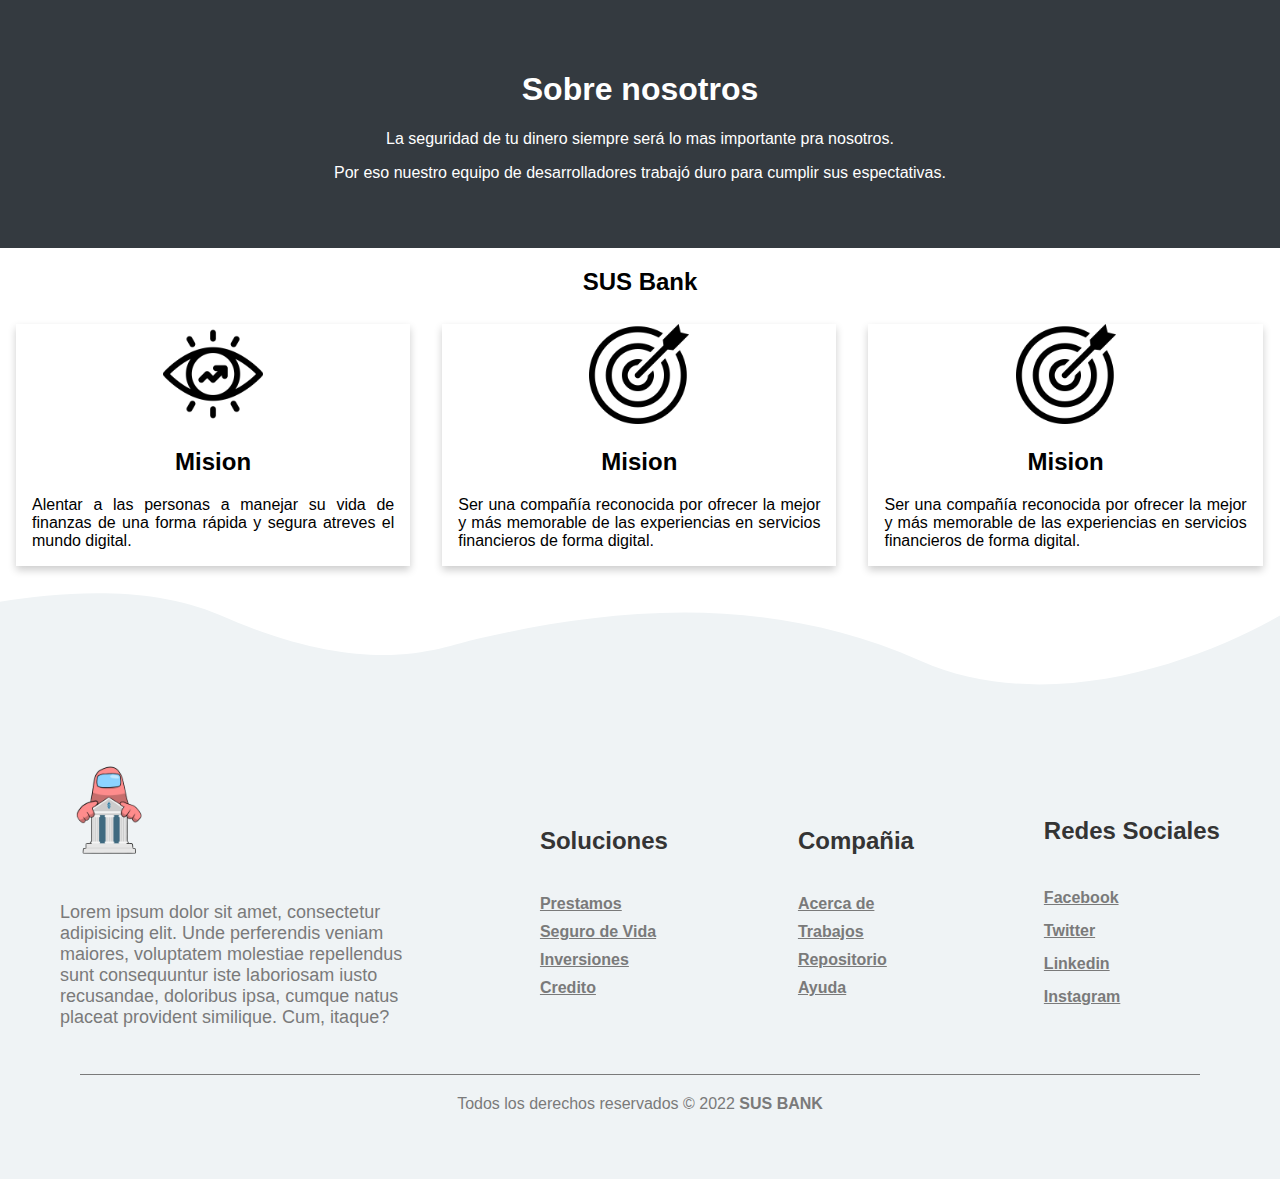
<file: SUSBank/vista/sobre.html>
<!DOCTYPE html>
<html>
<head>
        <meta name="viewport" content="width=device-width, initial-scale=1">
        <link rel="stylesheet" href="../configuracion/css/estilos_sobre.css">
        <title>SUS Bank</title>
</head>
<body>

<div class="about-section">
  <h1>Sobre nosotros</h1>
  <p>La seguridad de tu dinero siempre será lo mas importante pra nosotros.</p>
  <p>Por eso  nuestro equipo de desarrolladores trabajó duro para cumplir sus espectativas.</p>
</div>

<h2 style="text-align:center">SUS Bank</h2>
<div class="row">
  <div class="column">
    <div class="card">
      <div align="center"><img src="../img/vision.jpg" alt="logo" alt="Jane"  width="100" height="100"></div> 
      <div class="container">
        <h2 align="center">Mision</h2>     
        <p class="texto-justificado">Alentar a las personas a manejar su vida de finanzas de una forma rápida y segura atreves el mundo digital.</p>
      </div>
    </div>
  </div>

  <div class="column">
     <div class="card">
      <div align="center"><img src="../img/mision.png" alt="logo" alt="Jane" width="100" height="100"></div> 
      <div class="container">
        <h2 align="center">Mision</h2>     
        <p class="texto-justificado" >Ser una compañía reconocida por ofrecer la mejor  y más memorable de las experiencias en servicios financieros de forma digital.</p>
      </div>
    </div>
  </div>
  <div class="column">
     <div class="card">
      <div align="center"><img src="../img/mision.png" alt="logo" alt="Jane" width="100" height="100"></div> 
      <div class="container">
        <h2 align="center">Mision</h2>     
        <p class="texto-justificado" >Ser una compañía reconocida por ofrecer la mejor  y más memorable de las experiencias en servicios financieros de forma digital.</p>
      </div>
    </div>
  </div> 
</div>
 
    <!-- Pie de Pagina -->
    <footer>
        <div class="container__footer">
            <div class="box__footer">
                <div class="logo">
                    <img src="../img/logo.png" alt="">
                </div>
                <div class="terms">
                    <p>Lorem ipsum dolor sit amet, consectetur adipisicing elit. Unde perferendis veniam maiores, voluptatem molestiae repellendus 
                    sunt consequuntur iste laboriosam iusto recusandae, doloribus ipsa, cumque natus placeat provident similique. Cum, itaque?</p>
                </div>
            </div>
            <div class="box__footer">
                <h2>Soluciones</h2>
                <a href="#">Prestamos</a>
                <a href="#">Seguro de Vida</a>
                <a href="#">Inversiones</a>
                <a href="#">Credito</a>
            </div>
            <div class="box__footer">
                <h2>Compañia</h2>
                <a href="#">Acerca de </a>
                <a href="#">Trabajos</a>
                <a href="#">Repositorio</a>
                <a href="#">Ayuda</a>
            </div>
            <div class="box__footer">
                <h2>Redes Sociales</h2>
                <a href="#"> <i class="fab fa-facebook-square"></i> Facebook</a>
                <a href="#"><i class="fab fa-twitter-square"></i> Twitter</a>
                <a href="#"><i class="fab fa-linkedin"></i> Linkedin</a>
                <a href="#"><i class="fab fa-instagram-square"></i> Instagram</a>
            </div>
        </div>
        <div class="box__copyright">
            <hr>
            <p>Todos los derechos reservados © 2022 <b>SUS BANK</b></p>
        </div>
    </footer>
    <!-- Fin Pie de Pagina -->
    </div>
</body>
</html>
</file>
<file: SUSBank/configuracion/css/estilos_sobre.css>
@import url('https://fonts.googleapis.com/css2?family=Poppins:ital,wght@0,100;0,200;0,300;0,400;0,500;0,600;0,700;0,800;0,900;1,100;1,200;1,300;1,400;1,500;1,600;1,700;1,800;1,900&display=swap');
/* es color principal en Hex es #343a40 */
body {
  font-family: Arial, Helvetica, sans-serif;
  margin: 0;
}

html {
  box-sizing: border-box;
}

*, *:before, *:after {
  box-sizing: inherit;
}

.column {
  float: left;
  width: 33.3%;
  margin-bottom: 16px;
  padding: 0 8px;
}
.texto-justificado{
text-align: justify;
}

.card {
  box-shadow: 0 4px 8px 0 rgba(0, 0, 0, 0.2);
  margin: 8px;
}

.about-section {
  padding: 50px;
  text-align: center;
  background-color: #343a40;
  color: white;
}

.container {
  padding: 0 16px;
}

.container::after, .row::after {
  content: "";
  clear: both;
  display: table;
}

.title {
  color: grey;
}




@media screen and (max-width: 650px) {
  .column {
    width: 100%;
    display: block;
  }
}
footer{
    width: 100%;
    padding: 50px 0px;
    background-image: url(../../img/background-footer.svg);
    background-size: cover;
}
.container__footer{
    display: flex;
    flex-wrap: wrap;
    justify-content: space-between;
    max-width: 1200px;
    margin: auto;
    margin-top: 100px;
}

.box__footer{
    display: flex;
    flex-direction: column;
    padding: 20px;
    justify-content: center;
}

.box__footer .logo img{
    width: 100px;
}

.box__footer .terms{
    max-width: 350px;
    margin-top: 20px;
    font-weight: 500;
    color: #7a7a7a;
    font-size: 18px;
}

.box__footer h2{
    margin-bottom: 30px;
    color: #343434;
    font-weight: 700;
}

.box__footer a{
    margin-top: 10px;
    color: #7a7a7a;
    font-weight: 600;
}

.box__footer a:hover{
    opacity: 0.8;
}

.box__footer a .fab{
    font-size: 20px;
}

.box__copyright{
    max-width: 1200px;
    margin: auto;
    text-align: center;
    padding: 0px 40px;
}

.box__copyright p{
    margin-top: 20px;
    color: #7a7a7a;
}

.box__copyright hr{
    border: none;
    height: 1px;
    background-color: #7a7a7a;
}
</file>
